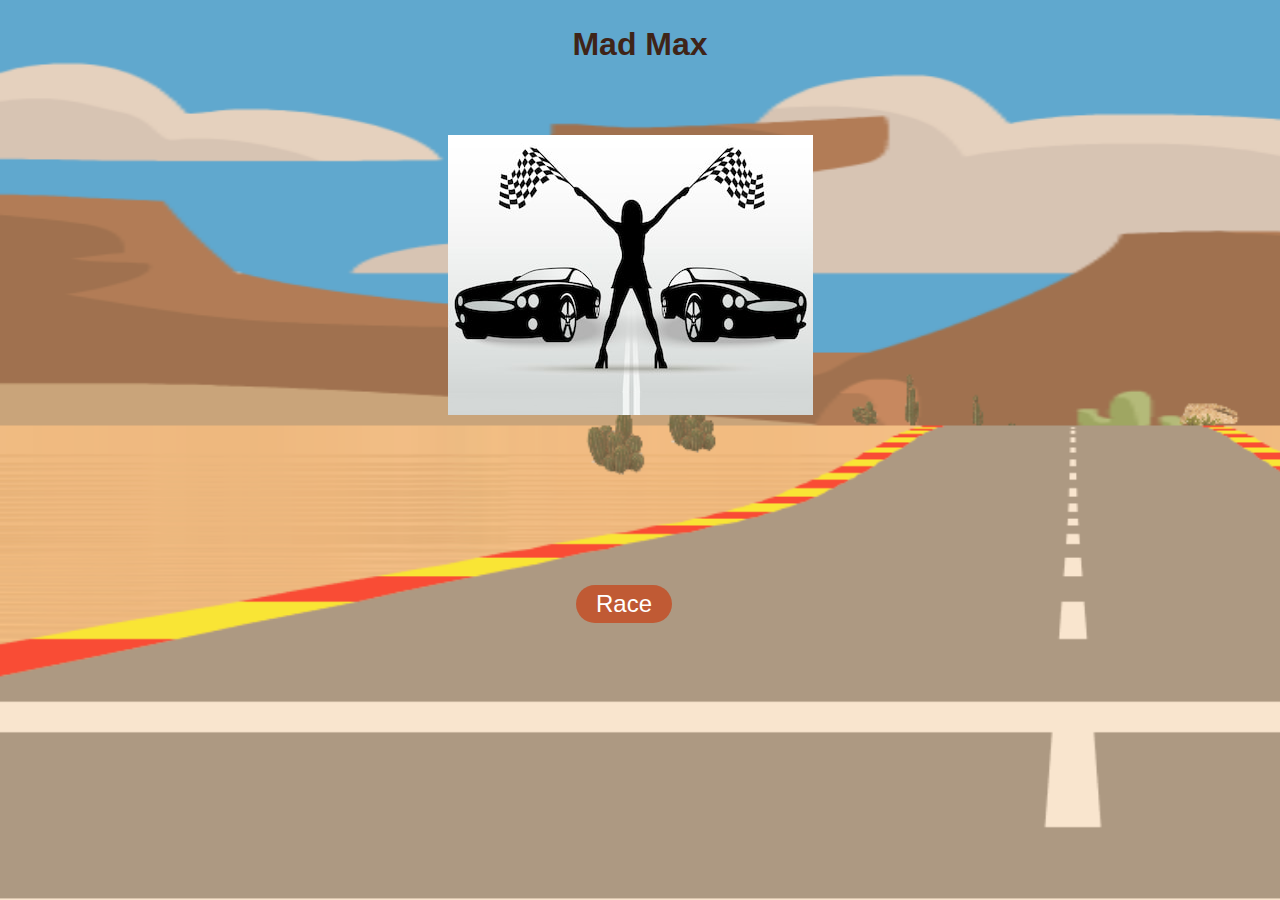
<file: index.html>
<!DOCTYPE html>
<html>

<head>
  <title>Striaght Road</title>
  <link rel="stylesheet" type="text/css" href="css/reset.css">
  <link rel="stylesheet" href="css/layout.css">
</head>

<body class="wrapper">
  
  <div class="container">
    <h1>Mad Max</h1>
    <img src="img/start-flag.png" alt="">
    <button class="btn-race">Race</button>
  </div>
  <script src="js/MainMenu.js"></script>
</body>

</html>
</file>
<file: css/layout.css>
@font-face{
  font-family: 'Press Start';
  src: url('../font/prstart.ttf');
}
.btn-race {
    background-color: #c05a34;
    font-size: 24px;
    border-radius: 30px;
    padding: 5px 20px;
    border: none;
    color: white;
    position: absolute;
    top: 65%;
    left: 45%;
    cursor: pointer;
  }

  body.wrapper {
    height: 100%;
    background: url('../img/main-menu-bg.png') no-repeat;
    background-size: cover;
  }
  div.container{
    background-color: rgba(241,189,133, 0.4);
    /* background-op: 0.4; */
    position: relative;
  }
  div.container img{
    position: absolute;
    top: 15%;
    left: 35%;
  }
  div.container h1{
    text-align: center;
    padding-top: 2%;
    color: #3F2418;
  }
</file>
